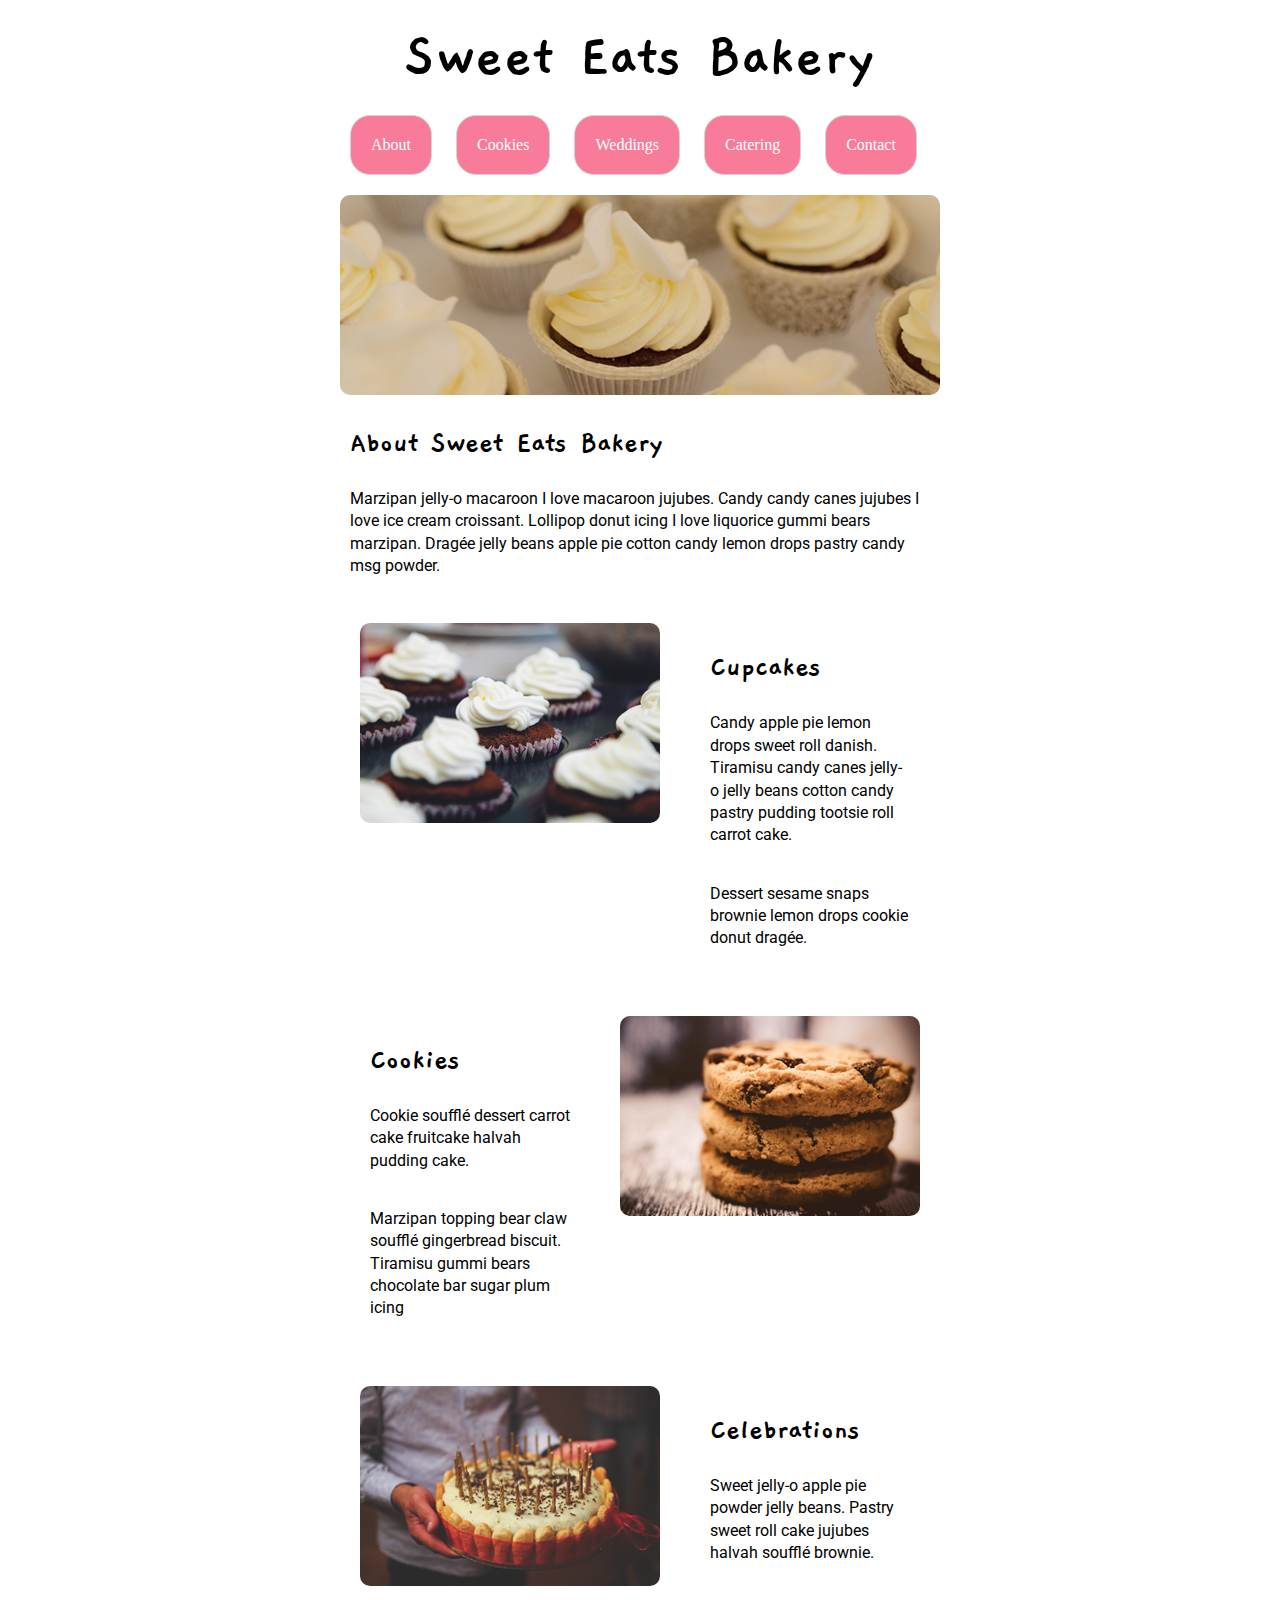
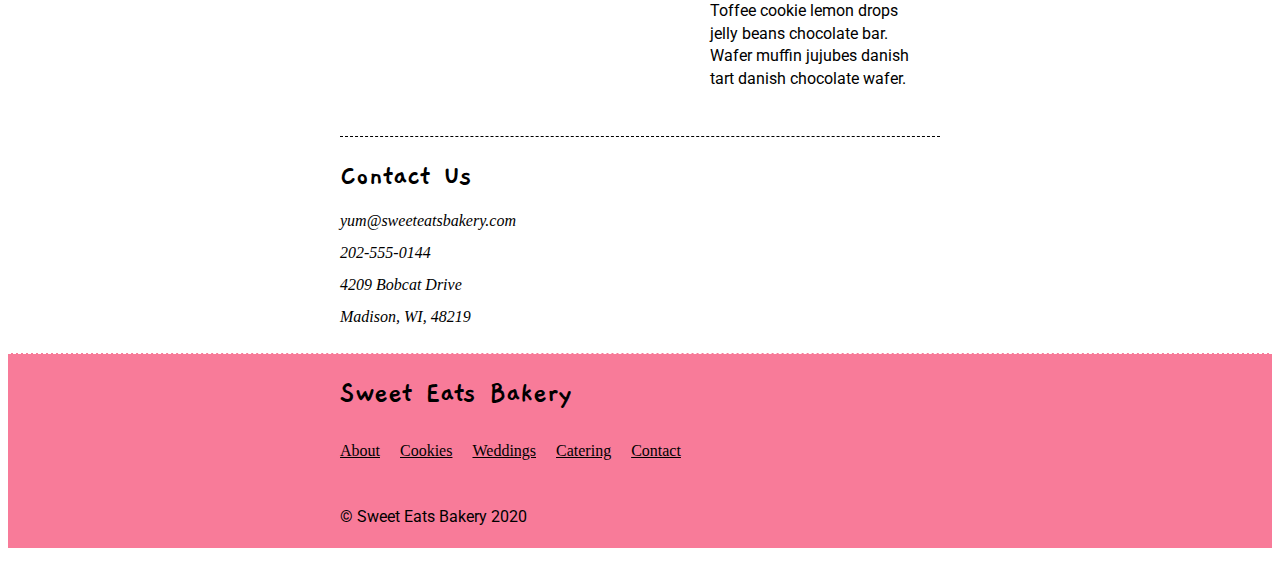
<file: index.html>
<!DOCTYPE html>
<html>
<head>
  <meta charset="utf-8">
    <meta name="viewport" content="width=device-width, user-scalable=yes">
    <meta name="author" content="Sweet Eats Bakery">
    <meta name="description" content="Sweet Eats bakery is located at Ibadan in Oyo State, Nigeria">
    <meta name="keywords" content="Bread, Bakery, career, Food, oyo, Ibadan, Nigeria">
  <title>Sweet Eats Bakery</title>
  <!-- Font families were utilized through google fonts -->
  <link href="https://fonts.googleapis.com/css?family=Gaegu|Roboto" rel="stylesheet">
  <link rel="stylesheet" type="text/css" href="css/styles.css">
</head>
<body>
<div class="container">
  <h1>Sweet Eats Bakery</h1>
  <header>
    <nav>
      <a href="#">About</a>
      <a href="cookies.html">Cookies</a>
      <a href="#">Weddings</a>
      <a href="#">Catering</a>
      <a href="#">Contact</a>
    </nav>
    <img src="images/main-header.png" alt="">
    <section class="about">
      <h2>About Sweet Eats Bakery</h2>
      <p>Marzipan jelly-o macaroon I love macaroon jujubes. Candy candy canes jujubes I love ice cream croissant. Lollipop donut icing I love liquorice gummi bears marzipan. Dragée jelly beans apple pie cotton candy lemon drops pastry candy msg powder.</p>
    </section>
  </header>
  <section class="content-row">
    <div>
      <img src="images/cupcake.png" alt="cupcakes">
    </div>
    <div>
      <h2>Cupcakes</h2>
      <p>Candy apple pie lemon drops sweet roll danish. Tiramisu candy canes jelly-o jelly beans cotton candy pastry pudding tootsie roll carrot cake.</p>
      <p>Dessert sesame snaps brownie lemon drops cookie donut dragée.</p>
    </div>
  
  </section>
  <section class="content-row">
    <div>
      <h2>Cookies</h2>
      <p>Cookie soufflé dessert carrot cake fruitcake halvah pudding cake.</p> <p>Marzipan topping bear claw soufflé gingerbread biscuit. Tiramisu gummi bears chocolate bar sugar plum icing</p>
    </div>
    <div>
      <img src="images/cookies.png" alt="cookies">
    </div>
  </section>
  <section class="content-row">
    <div>
      <img src="images/celebrate.png" alt="">
    </div>
    <div>
      <h2>Celebrations</h2>
      <p>Sweet jelly-o apple pie powder jelly beans. Pastry sweet roll cake jujubes halvah soufflé brownie.</p>
      <p>Toffee cookie lemon drops jelly beans chocolate bar. Wafer muffin jujubes danish tart danish chocolate wafer.</p>
    </div>
 
  </section>
  <section class="contact-section">
    <h2>Contact Us</h2>
    <address>
      yum@sweeteatsbakery.com<br>
      202-555-0144<br>
      4209 Bobcat Drive<br>
      Madison, WI, 48219
    </address>
  </section>
  
</div>
<footer>
  <div class="footer-content">
    <h3>Sweet Eats Bakery</h3>
    <nav>
      <a href="#">About</a>
      <a href="cookies.html">Cookies</a>
      <a href="#">Weddings</a>
      <a href="#">Catering</a>
      <a href="#">Contact</a>
    </nav>
    <p class="copyright">&copy; Sweet Eats Bakery 2020</p>
  </div>
</footer>

</body>
</html>
</file>
<file: css/styles.css>
/* Lets take our knowledge of CSS selectors, properties, and inheritance to add some style to the Sweet Eats Bakery website.  

Task 1: Explore the CSS.  Look at all the unique selectors.  Find things that are new to you and learn what they do.  Find properties you may not be familiar with and google them.

Task 2: Update the CSS.  You will notice the CSS comments throughout the file below.  Follow the instructions to complete the Sweet Eats Bakery site.  If you follow the instructions, your work should look like the "bakery-home-page.png"  image file in the images/ folder as a final result:

Task 3: Update the HTML. You will notice that no meta information has been provided. Include all the neccesary meta data for search engines as may be needed and also ensure that the webpage is optimized for mobile devices.

***DO NOT ATTEMPT ADDITIONAL FEATURES UNTIL YOU ARE FINISHED WITH EVERYTHING ELSE!***

Additional Task: See how much you can change the design without changing the HTML.  Try to transform the site by only using CSS selectors.

Additional Task: Look at CSS animations and see if you could integrate them on the navigation hovers.

Additional Task: Pick a navigation item and create a new page with the same header and footer as the home page.  Example: you could make a new page just for cookies.  Be creative and have fun coming up with your own unique content and styles. 

=======SUBMISSION========
Date: Wednesday, March 11, 2020
Time: 9:00 a.m prompt
Github Pages link for the solution to be submitted on "lab-tasks" channel on slack...

*/


/*======= Create a new universal selector that changes the font color to: #3C373B */


h1 {
  font-family: 'Gaegu', cursive;
  margin: 20px 0;
  /*=======  Update the font size to 60px and center the text */
  font-size: 60px;
  text-align:center;
}

h2, h3, h4, h5, h6 {
  font-family: 'Gaegu', cursive;
  margin-bottom: 0;
  padding: 0 10px;
  /*=======  Update the font size to 30px */
  font-size: 30px;
}

/*======= Create a selector for ALL p tags in the site to have the following styles:
*/
p{
  font-size: 16px;
  font-family: roboto;
  padding: 10px;
  line-height: 1.4;
}



/*======= Create a selector for ALL images in the site to have the following styles: 
*/
img{
  border-radius: 10px;
}


.content-row {
  display: flex;
}

.content-row div {
  margin:20px;
  /*======= create a margin property.  Set the value to 20px */
}

.container {
  /*======= create a width property. Set the value to 600px */
  width: 600px;
  margin: 0 auto;
}

.container header nav a {
  margin: 0 10px;
  border: 1px solid lightgray;
  padding: 20px;
  display: inline-block;
  border-radius: 20px;
  color: white;
  text-decoration: none;
  margin-bottom: 20px;
  background: #F87B99;
   /*======= create a background property. Set the value to #F87B99 */
  
}


@keyframes hover {
  from {background-color: white; color: pink}
  to {background-color: #F89B55; color: white}
}
.container header nav a:hover {
/*======= create a background property and set it to white.  Then create a color property and set it's value to pink. */
background: white;
color: pink;
animation-name: hover;
animation-duration: 0.4s;
}

/*======= Create a selector for the about section to have the following styles:
  margin-top: 20px;
*/
.about{
  margin-top: 20px;
}

.contact-section {
  border-top: 1px dashed black;
  padding: 20px 0;
}

.contact-section h2 {
  padding: 0;
  margin: 0 0 10px 0;
}

/*======= Create a selector for the address tag in the contact-section class to have the following styles:
   line-height: 2;
*/
.contact-section address{
line-height: 2;
}
footer {
  width: 100%;
  background: #F87B99;
  border-top: 1px dashed white;
}

footer .footer-content { 
  margin: 0 auto; 
  width: 600px;
  /*======= create a width property. Set the value to 600px */
  
}

footer .footer-content h3 {
  padding: 0;
  margin: 20px 0;
}

footer nav {
  display: flex;
}

/*======= Create a selector for the anchor tag in the footer to have the following styles:
  margin: 10px;
  color: black;
  text-decoration: underline;
*/
.footer-content nav a{
  margin: 10px;
  color: black;
  text-decoration: underline;
}


footer nav a:first-child {
  margin-left: 0;
}


@keyframes hove{
  from{color: white}
  to{color: pink}
}
/*======= Create a hover state for the anchor tag in the footer nav to have the following styles:
  color: white;
*/
.footer-content nav a:hover{
  color: white;
  animation-name: hove;
  animation-duration: 0.3s;
}
footer .footer-content .copyright {
  padding: 20px 0;
  text-align: centre;
   /*======= center the text here */
}
.main-container{
  display: grid;
  grid-gap: 10px;
}
.section-header h1{
  font-family: Arial, Helvetica, sans-serif;
  font-size:3rem;
  padding-bottom: 0;
}

.section-header p{
  padding-top:0;
}

.catalogue{
  display:grid;
  grid-gap: 30px;
  grid-template-areas: 
    'catalogue1 catalogue2 ';
}
.catalogue-header{
  padding-top:20px;
}
.catalogue-header h1{
    font-size:2rem;
    text-transform: uppercase;
    margin-bottom:0;
}
.cat-description{
  padding-top:30px;
}
.catalogue img{
  width:100%
}



*{
  box-sizing: border-box;
}
</file>
